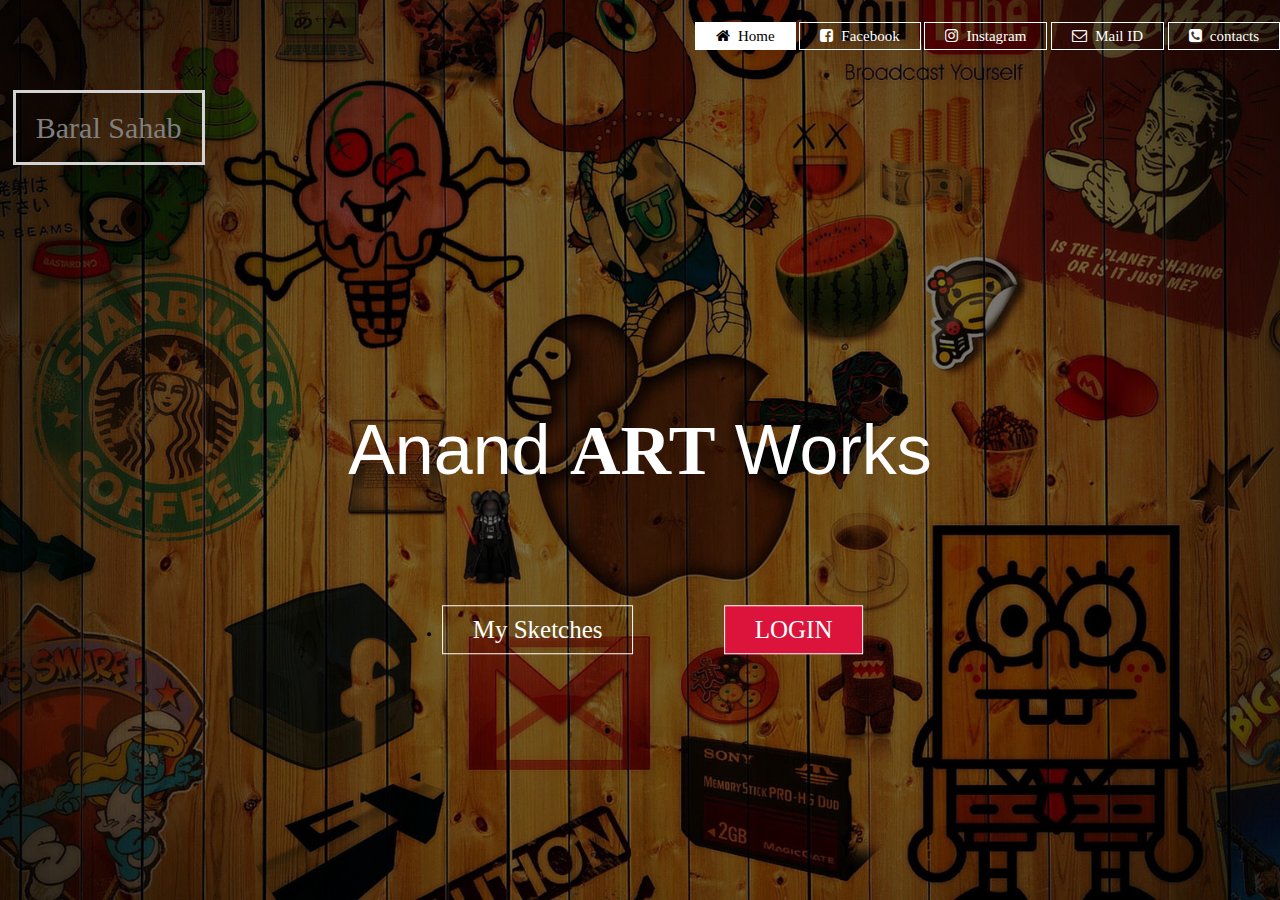
<file: index.html>
<!DOCTYPE html>
<html>
<head>
   
    <title>Anand Art Works</title>
    <meta name="keywords" content="HTML, CSS, JavaScript">
    <meta name="viewport" content="width=device-width, initial-scale=1.0">
    <meta name="google-site-verification" content="WoXZV1lzKU0Pm37IYTtWG92RZX334E9Vz5nPflM-Kyk" />
    <link rel="icon" href="../AnandArtWorks.github.io/icon.png">
    <link rel="stylesheet" href="https://www.w3schools.com/w3css/4/w3.css">
	<link rel="stylesheet" type="text/css" href="css/style.css">
    <link rel="stylesheet" type="text/css" href="https://stackpath.bootstrapcdn.com/font-awesome/4.7.0/css/font-awesome.min.css">
    <link rel="stylesheet" href="https://cdnjs.cloudflare.com/ajax/libs/animate.css/4.0.0/animate.min.css"/>
</head>
<body>
	<header>
		<div class="main">
            </div>
        <div class="logo">
            <h1><font color="gray">Baral Sahab</font></h1>
        </div>
        <div class="menu">
		<ul>
            <li class="active"><a href="#"><i class="fa fa-home"></i>Home</a></li>
			<li><a href="https://www.facebook.com/Anandbaral13" target="_blank"><i class="fa fa-facebook-square" ></i>Facebook</a></li>
			<li><a href="https://www.instagram.com/baral_sahab/" target="_blank"><i class="fa fa-instagram" ></i>Instagram</a></li>
			<li><a href="#"><i class="fa fa-envelope-o"></i>Mail ID</a>
                <div class="submenu">
                    <ul>
                        <li><a href="mailto:mr.anandbaral@gmail.com"><i class="fa fa-envelope"></i>Gmail</a></li>
                    </ul>
                </div>
            </li>
			<li><a href="#"><i class="fa fa-phone-square"></i>contacts</a>
                <div class="submenu1">
                    <ul>
                        <li><a href="tel:9166367994"><i class="fa fa-phone"></i>Phone</a></li>
                    </ul>
                </div>
            </li>
        </ul>
        </div>
        <div class="title"> 
            <h1>Anand <b class="an">ART</b> Works</h1>
        </div>
        <div class="button">
            <li><a href="../AnandArtWorks.github.io/index2.html" class="btn">My Sketches</a>
                  <img src="ga.png" ></li>
        
        </div>
        <div class="button2">
            <a href="../AnandArtWorks.github.io/loginpage.html" class="btn2">LOGIN</a>
        </div>    
	</header>
</body>
</file>
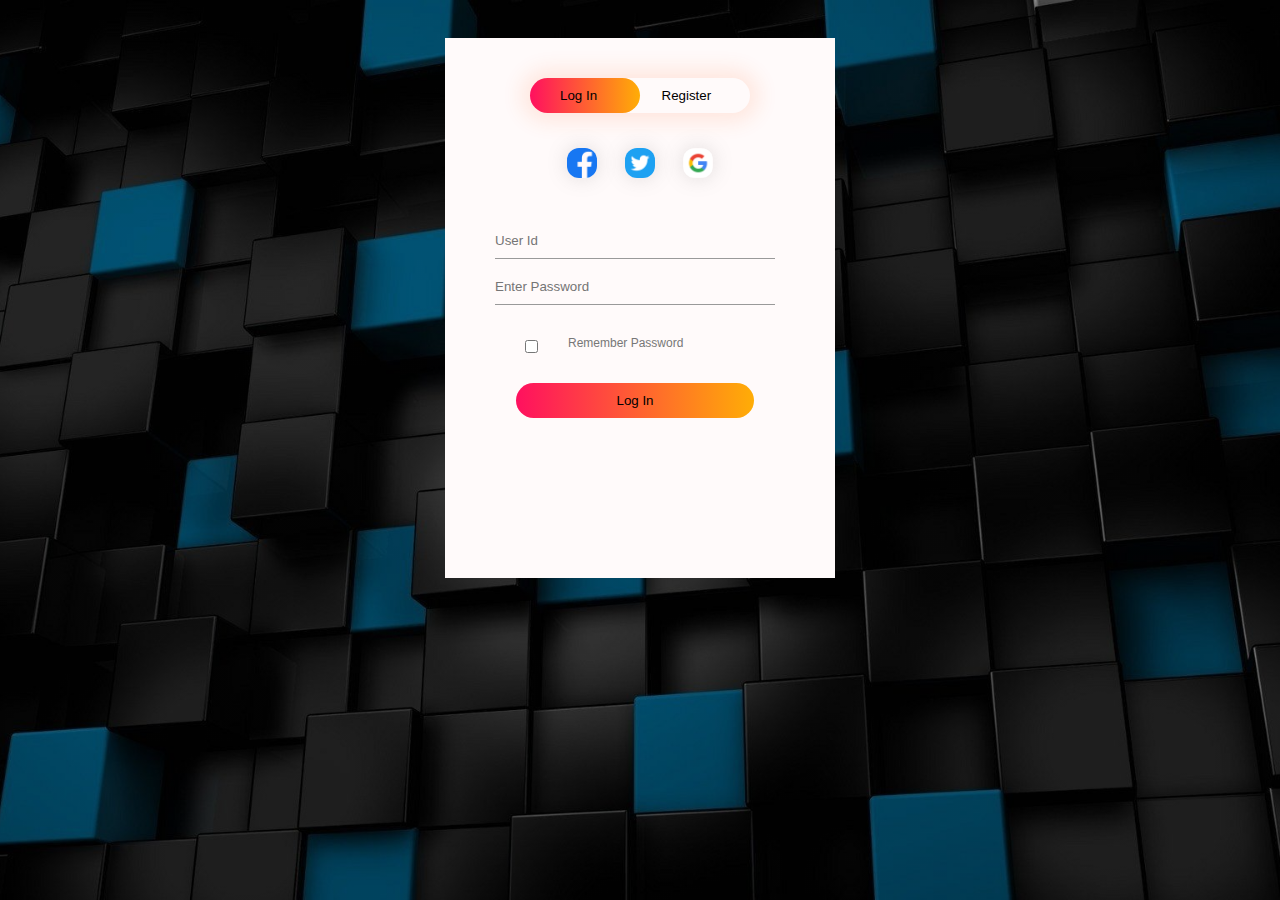
<file: loginpage.html>
<html>
<head>
    <title>Login Page</title>
    <meta name="viewport" content="width=device-width, initial-scale=1.0">
    <meta name="keywords" content="HTML, CSS, JavaScript">
    <link rel="stylesheet" href="css3/style3.css">
</head>
<body>
    <div class="box">
        <div class="fbox">
            <div class="btnbox">
                <div id="btn"></div>
                <button type="button" class="toggle-btn" onclick="login()">Log In</button>
                <button type="button" class="toggle-btn" onclick="register()">Register</button>
            </div>
            <div class="icons">
            <img src="lpage/fb.png">
            <img src="lpage/t.png">
            <img src="lpage/g.png">
        </div>
            <form id="login" class="gp">
                <input type="text" class="field" placeholder="User Id" required>
                <input type="text" class="field" placeholder="Enter Password" required>
                <input type="checkbox" class="checkbox"><span>Remember Password</span>
                <button type="submit" class="submitbtn">Log In</button>
            </form>
            <form id="register" class="gp">
                <input type="text" class="field" placeholder="Name" required>
                <input type="text" class="field" placeholder="Email Id" required>
                <input type="text" class="field" placeholder="Phone No." required>
                <input type="email" class="field" placeholder="Enter Password" required>
                <input type="text" class="field" placeholder="Re-enter Password" required>
                <input type="checkbox" class="checkbox"><span>I agree to the terms and conditions</span>
                <button type="submit" class="submitbtn">Register</button>
            </form>
        </div>
    </div>
    <script>
        var x = document.getElementById("login");
        var y = document.getElementById("register");
        var z = document.getElementById("btn");
    
        function register(){
            x.style.left = "-400px";
            y.style.left = "50px";
            z.style.left = "110px";
        }
            function login(){
            x.style.left = "50px";
            y.style.left = "450px";
            z.style.left = "0";
        }
    
    </script>>
</body>
</html>
</file>
<file: css/style.css>
*{
	margin:0;
	padding:0;
	font-family:Century Gothic;
}
header{
	background-image:linear-gradient(rgba(0,0,0,0.5),rgba(0,0,0,0.5)), url(../1.WebP);
        height:100vh;
        background-size: cover;     
        background-position: center;
}
.logo{
    margin: 0 auto;
    position: absolute;
    border: 3px solid lightgray;
    padding: 2px 20px;
    top: 10%;
    left:1%;
}
.logo h1{
    color: #fff ;
    font-size: 30px;
}
.an {
    color:#fff;
    animation:colorchange 20s infinite linear;
    }

@keyframes colorchange {
    0% {color: blue;}
    10% {color: #8e44ad;}
    20% {color: #1abc9c;}
    30% {color: #d35400;}
    40% {color: blue;}
    50% {color: #34495e;}
    60% {color: blue;}
    70% {color: #2980b9;}
    80% {color: #f1c40f;}
    90% {color: #2980b9;}
    100% {color: pink;}
    }
.menu ul{
    float: right;
    list-style-type: none;
    margin-top: 25px;
}
.menu ul li{
    display: inline-block;
}
.menu ul li a{
    text-decoration: none;
    color: #fff;
    padding: 5px 20px;
    border: 1px solid #fff;
    transition: 0.6 ease;
}
.menu ul li a:hover{
    background-color: #fff;
    color: #000;
}
.menu ul li.active a{
    background-color: #fff;
    color: #000;
}
.menu .fa{
    margin-right: 8px;
}
.submenu{
    display: none;
}
.menu ul li:hover .submenu{
    display: block;
    position: absolute;
    background: #fff transparent;
    margin-top: 4px;
    margin-left: 4px;
}
.submenu1{
    display: none;
}
.menu ul li:hover .submenu1{
    display: block;
    position: absolute;
    background: #fff transparent;
    margin-top: 4px;
    margin-left: 10px;
}
.title{
    position: absolute;
    top: 50%;
    left: 50%;
    transform: translate(-50%,-50%);
}
.title h1{
    color: #fff;
    font-size: 70px;
}
.button{
    position: absolute;
    top: 70%;
    left: 42%;
    transform: translate(-50%,-50%);
}
.btn{
    font-size: 25px;
    border: 1px solid #fff;
    padding: 10px 30px;
    color: #fff;
    text-decoration: none;
    transition: 0.6s ease;
}
.btn:hover{
    background-color: #00b894;
    border: 1px solid #00b894;
    color: #000;
}
li img{
    display: none;
}
li a:hover + img{
    display: block;
    position: absolute;
    bottom: -466%;
    right: 100%;
    width: 250px;
    height: 250px;
}
.button2{
    position: absolute;
    top: 70%;
    left: 62%;
    transform: translate(-50%,-50%);
}
.btn2{
    font-size: 25px;
    border: 1px solid #fff;
    padding: 10px 30px;
    color: #fff;
    background-color: crimson;
    text-decoration: none;
    transition: 0.6s ease;
}
.btn2:hover{
    background-color: red;
    border: 1px solid #00b894;
    color: #000;
}
</file>
<file: css3/style3.css>
*{
    margin: 0;
    padding: 0;
    font-family: sans-serif
}
.box{
    height: 100%;
    width: 100%;
    background-image: linear-gradient(rgba(0,0,0,0.4),rgba(0,0,0,0.4)),url(../lpage/2.WebP);
    background-position: center;
    background-size: cover;
    position: absolute;
}
.fbox{
    width: 380px;
    height: 530px;
    position: relative;
    margin: 3% auto;
    background: snow;
    padding: 5px;
    overflow: hidden;
}
.btnbox{
    width: 220px;
    margin: 35px auto;
    position: relative;
    box-shadow: 0 0 20px 9px #ff61241f;
    border-radius:30px;
}
.toggle-btn{
    padding: 10px 30px;
    cursor: pointer;
    background: transparent;
    border: 0;
    outline: none;
    position: relative;
}
#btn{
    top: 0;
    left: 0;
    position: absolute;
    width: 110px;
    height: 100%;
    background: linear-gradient(to right, #ff105f,#ffad06);
    border-radius: 30px;
    transition: .5s;
}
.icons{
    margin: 30px;
    text-align: center;
}
.icons img{
   width: 30px;
    margin: 0 12px;
    box-shadow: 0 0 20px 0 #7f7f7f3d;
    cursor: pointer;
    border-radius: 40%;
}
.gp{
    top: 180px;
    position: absolute;
    width: 280px;
    transition: .5s;
}
.field{
    width: 100%;
    padding: 10px 0;
    margin: 5px 0;
    border-left: 0;
    border-top: 0;
    border-right: 0;
    border-bottom: 1px solid #999;
    outline: none;
    background: transparent;
}
.submitbtn{
    width: 85%;
    padding: 10px 30px;
    cursor: pointer;
    display: block;
    margin: auto;
    background: linear-gradient(to right, #ff105f,#ffad06);
    border: 0;
    outline: none;
    border-radius: 30px;
}
.checkbox{
    margin: 30px; 10px 30px 0;
}
span{
    color: #777;
    font-size: 12px;
    bottom: 68px;
    position: absolute;
}
#login{
    left: 50px;
}
#register{
    left: 450px;
}
</file>
